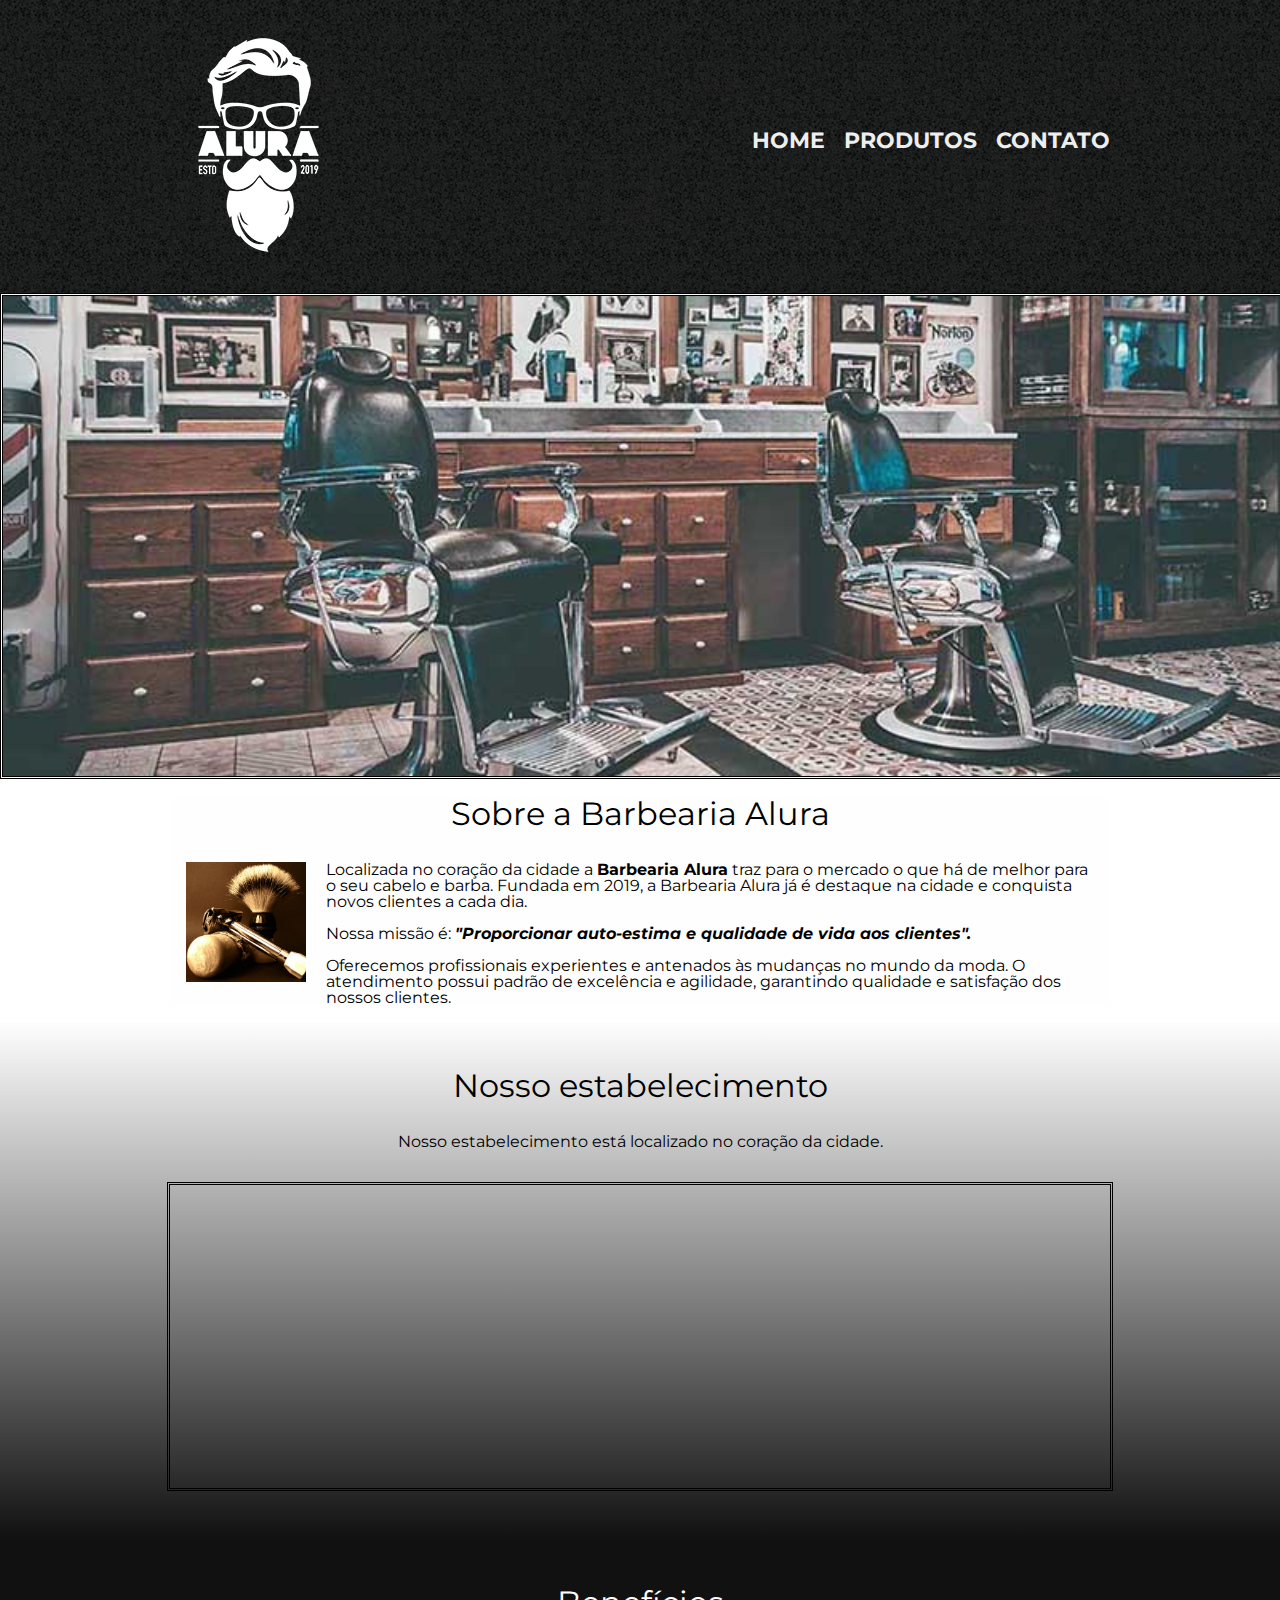
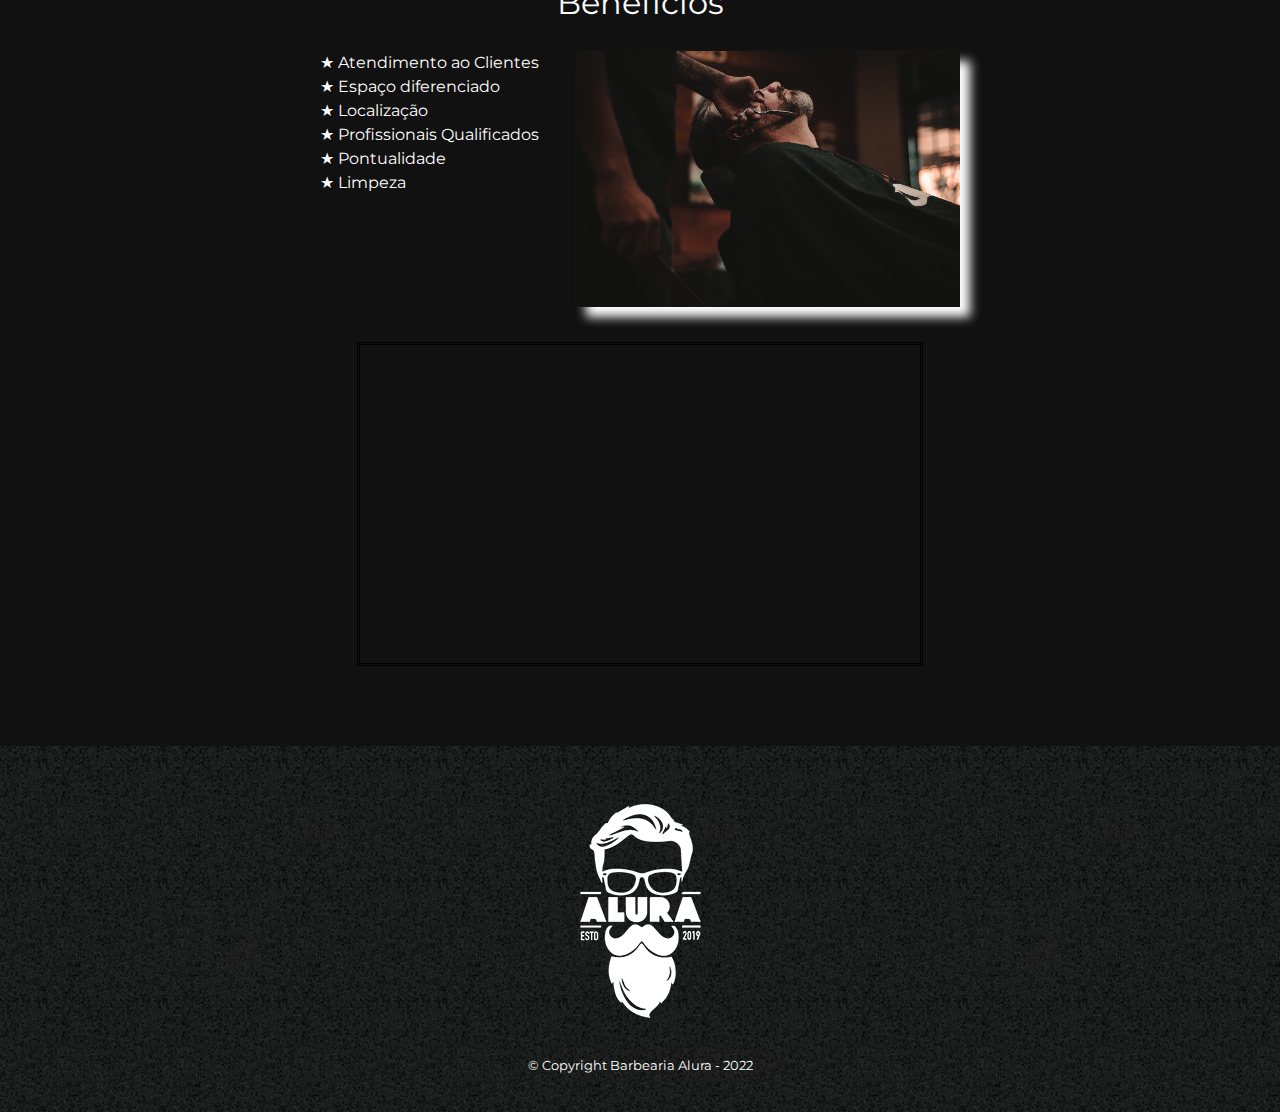
<file: index.html>
<!DOCTYPE html>
<html>
	<head>
		<meta charset="UTF-8">
		<meta name="viewport" content="width=device-width">
		<title>Home - Barbearia Alura</title>
		<link rel="stylesheet" href="reset.css">
		<link rel="stylesheet" href="style.css">
		<link rel="preconnect" href="https://fonts.googleapis.com">
		<link rel="preconnect" href="https://fonts.gstatic.com" crossorigin>
		<link href="https://fonts.googleapis.com/css2?family=Montserrat:wght@100;500&display=swap" rel="stylesheet">
	</head>

	<body>
		<header>
			<div class="caixa">
				<h1><img src="logo-branco.png"></h1>
				<nav>
					<ul class="header">
						<li><a href="index.html">Home</a></li>
						<li><a href="produtos.html">Produtos</a></li>	
						<li><a href="contato.html">Contato</a></li>
					</ul>
				</nav>
			</div>
		</header>	
		
		<img class="banner" src="banner.jpg">

		<main>
			<section class="principal">
				<h2 class="titulo-principal">Sobre a Barbearia Alura</h2><p>

				<img class="utensilios" src="utensilios.jpg" alt="Utensilios de um barbeiro	">
					<p>Localizada no coração da cidade a <strong>Barbearia Alura</strong> traz para o mercado o que há de melhor para o seu cabelo e barba. Fundada em 2019, a Barbearia Alura já é destaque na cidade e conquista novos clientes a cada dia.</p>
					<p id="missao">Nossa missão é: <em><strong>"Proporcionar auto-estima e qualidade de vida aos clientes".</p></em></strong>
					<p>Oferecemos profissionais experientes e antenados às mudanças no mundo da moda. O atendimento possui padrão de excelência e agilidade, garantindo qualidade e satisfação dos nossos clientes.</p>	
			</section>

			<section class="mapa">
				<h3 class="titulo-principal">Nosso estabelecimento</h3>
					<p>Nosso estabelecimento está localizado no coração da cidade.</p>
					<div class="mapa-conteudo">
						<iframe src="https://www.google.com/maps/embed?pb=!1m18!1m12!1m3!1d3656.4499774664678!2d-46.634520584475176!3d-23.588189868469943!2m3!1f0!2f0!3f0!3m2!1i1024!2i768!4f13.1!3m3!1m2!1s0x94ce5a2b2ed7f3a1%3A0xab35da2f5ca62674!2sCaelum%20-%20Escola%20de%20Tecnologia!5e0!3m2!1spt-PT!2sbr!4v1642459951077!5m2!1spt-PT!2sbr" width="100%" height="300" style="border:0;" allowfullscreen="" loading="lazy"></iframe>
					</div>
			</section>

			<section class="beneficios">
				<h3 class="titulo-beneficios">Benefícios</h3>				
					<div class="conteudo-beneficios">	
						<ul class="lista-beneficios">
							<li class="itens">Atendimento ao Clientes</li>
							<li class="itens">Espaço diferenciado</li>
							<li class="itens">Localização</li>
							<li class="itens">Profissionais Qualificados</li>
							<li class="itens">Pontualidade</li>
							<li class="itens">Limpeza</li>
						</ul><img  src="beneficios.jpg" class="imagem-beneficios" >

				<div class="video">
					<iframe width="100%" height="315" src="https://www.youtube.com/embed/wcVVXUV0YUY" title="YouTube video player" frameborder="0" allow="accelerometer; autoplay; clipboard-write; encrypted-media; gyroscope; picture-in-picture" allowfullscreen></iframe>
				</div>
			</section>
		</main>
			
		<footer>
				<img src="logo-branco.png">
				<p class="copyright">&copy; Copyright Barbearia Alura - 2022</p>
		</footer>
	</body>
</html>
</file>
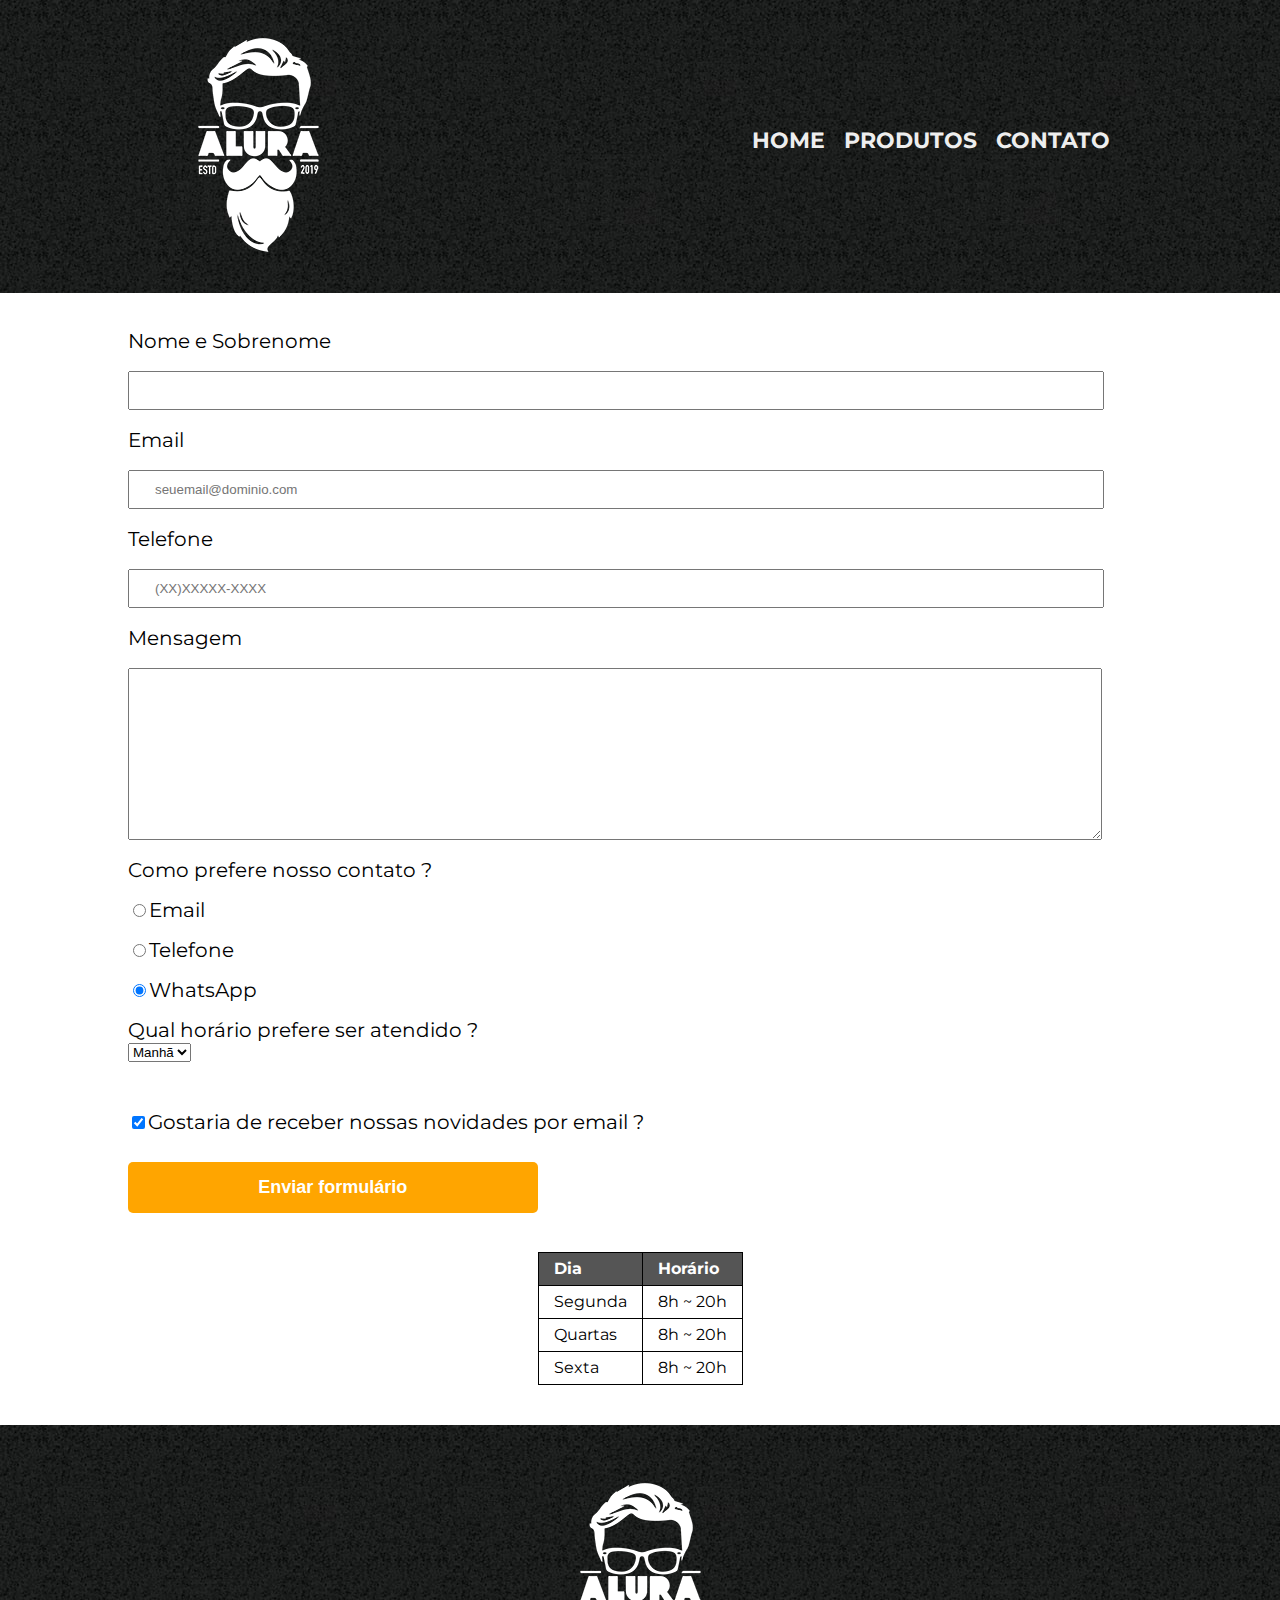
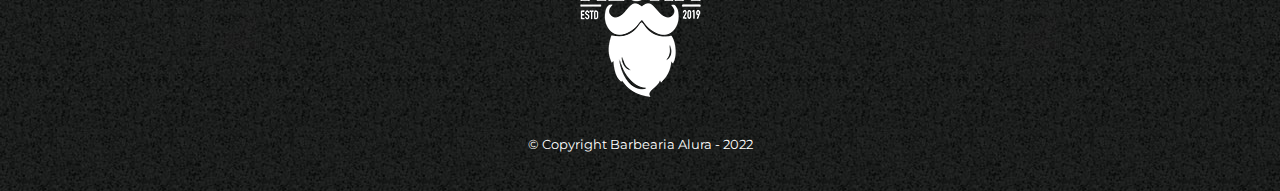
<file: contato.html>
<!DOCTYPE html>
<html>
	<head>
		<meta charset="UTF-8">
		<meta name="viewport" content="width=device-width">
		<title>Contatos - Barbearia Alura</title>
		<link rel="stylesheet" href="reset.css">
		<link rel="stylesheet" href="style.css">
		<link rel="preconnect" href="https://fonts.googleapis.com">
		<link rel="preconnect" href="https://fonts.gstatic.com" crossorigin>
		<link href="https://fonts.googleapis.com/css2?family=Montserrat:wght@100;300&display=swap" rel="stylesheet">

	</head>
		<body>
			<header>
				<div class="caixa">
					<h1><img src="logo-branco.png" alt="Logo da Barbearia Alura"></h1>
					<nav>
						<ul>
							<li><a href="index.html">Home</a></li>
							<li><a href="produtos.html">Produtos</a></li>	
							<li><a href="contato.html">Contato</a></li>
						</ul>
					</nav>
				</div>
			</header>

			<main>
				<form>
					<div class="bloco1">
					<label for="nomesobrenome">Nome e Sobrenome</label>
					<input type="text" id="nomesobrenome" class="input-padrao" required>

					<label for="email">Email</label>
					<input type="email" id="email" class="input-padrao" required placeholder="seuemail@dominio.com">

					<label for="telefone">Telefone</label>
					<input type="tel" id="telefone" class="input-padrao" required placeholder="(XX)XXXXX-XXXX">

					<label for="mensagem">Mensagem</label>
					<textarea cols="70" rows="10" id="mensagem" class="input-padrao" required></textarea >
					</div>

				<fieldset>
					<legend>Como prefere nosso contato ? </legend>
					<label for="radio-email"><input type="radio" name="contato" value="email" id="radio-email">Email</label>
						
					<label for="radio-telefone"><input type="radio" name="contato" value="telefone" id="radio-telefone">Telefone</label>
						
					<label for="radio-whatsapp"><input type="radio" name="contato" value="whatsapp" id="radio-whatsapp" checked>WhatsApp</label>
				</fieldset>
				
				<fieldset>
					<legend>Qual horário prefere ser atendido ? <p>	
						<select>
							<option>Manhã</option>
							<option>Tarde</option>
							<option>Noite</option>
						</select>
				</fieldset>
					
					<label class="checkbox"><input type="checkbox" checked>Gostaria de receber nossas novidades por email ?</label>

					<input type="submit" value="Enviar formulário" class="enviar">
				</form>		

				<table>
					<thead>
						<tr>
							<td>Dia</td>	
							<td>Horário</td>
						</tr>
					<thead>
					<tbody>
						<tr>
							<td>Segunda</td>
							<td>8h ~ 20h</td>
						</tr>
						<tr>
							<td>Quartas</td>
							<td>8h ~ 20h</td>
						</tr>
						<tr>
							<td>Sexta</td>
							<td>8h ~ 20h</td>
						</tr>
					</tbody>

				</table>	
			</main>
			<footer>
						<img src="logo-branco.png" alt="Logo da Barbearia Alura">
						<p class="copyright">&copy; Copyright Barbearia Alura - 2022</p>
			</footer>
		</body>

</html>
</file>
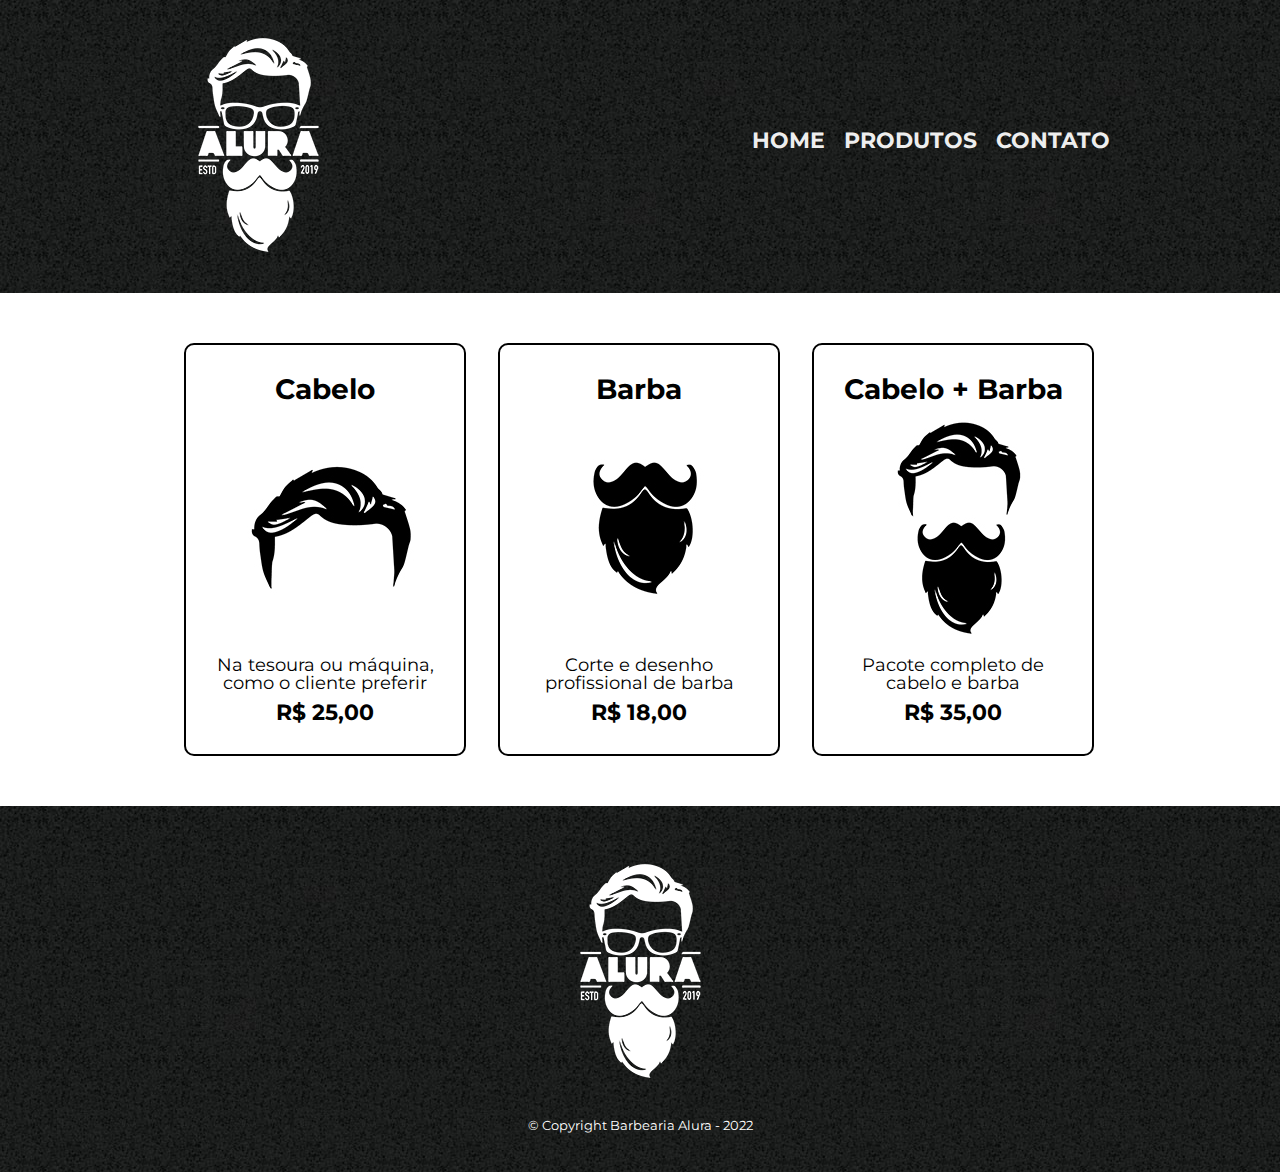
<file: produtos.html>
<!DOCTYPE html>
<html>
	<head>
		<meta charset="UTF-8">
		<meta name="viewport" content="width=device-width">
		<title>Produtos - Barbearia Alura</title>
		<link rel="stylesheet" href="reset.css">
		<link rel="stylesheet" href="style.css">
		<link rel="preconnect" href="https://fonts.googleapis.com">
		<link rel="preconnect" href="https://fonts.gstatic.com" crossorigin>
		<link href="https://fonts.googleapis.com/css2?family=Montserrat:wght@100;300&display=swap" rel="stylesheet">

	</head>
		<body>
			<header>
				<div class="caixa">
					<h1><img src="logo-branco.png"></h1>
					<nav>
						<ul>
							<li><a href="index.html">Home</a></li>
							<li><a href="produtos.html">Produtos</a></li>	
							<li><a href="contato.html">Contato</a></li>
						</ul>
					</nav>
				</div>
			</header>
		<main>
			<ul class="produtos">	
				<li>
					<h2>Cabelo</h2>
					<img src="cabelo.jpg">
					<p class="produto-descricao">Na tesoura ou máquina, como o cliente preferir</p>
					<p class="produto-preco">R$ 25,00</p>
				</li>
				<li>
					<h2>Barba</h2>
					<img src="barba.jpg">
					<p class="produto-descricao">Corte e desenho profissional de barba</p>
					<p class="produto-preco">R$ 18,00</p>
				</li>
				<li>
					<h2>Cabelo + Barba</h2>
					<img src="cabelo+barba.jpg">
					<p class="produto-descricao">Pacote completo de cabelo e barba</p>
					<p class="produto-preco">R$ 35,00</p>
				</li>
		</main>

		<footer>
			<img src="logo-branco.png">
			<p class="copyright">&copy; Copyright Barbearia Alura - 2022</p>
		</footer>
	</body>
</html>
</file>
<file: style.css>
body {
	font-family: 'Montserrat', sans-serif; ;
}

header {
	background: url("bg.jpg");
	padding: 20Px 0;
}
.caixa {
	position: relative;
	width: 940px;
	margin: 0 auto;
}	
nav {
	position: absolute;
	top:  110px;
	right: 0;
}
nav li{
	display: inline;
	margin: 0 0 0 15px;
}
nav a {
	text-transform:	uppercase;
	color:  #EEEEEE;
	font-weight: bold;
	font-size:  22px;
	text-decoration: none;
}
nav a:hover {
	color: #C78C19;
	text-decoration: underline;
}
.produtos {
	width: 940px;
	margin: 0 auto;
	padding: 50px 0;
}

.produtos li {
	display: inline-block;
	text-align: center;
	width: 30%;
	vertical-align: top;
	margin: 0 1.5%;
	padding: 30px 20px;
	box-sizing: border-box;
	border: 2px solid #000000;
	border-radius: 10px;
}

.produtos li:hover {
	border-color: #C78C19;
}
.produtos li:active {
	border-color: #088C19;
}
.produtos li:hover h2{
	font-size: 30px;
}
.produtos h2 {
	font-size: 28px;
	font-weight: bold;
}
.produto-descricao {
	font-size: 18px;	
}
.produto-preco {
	font-size: 22px;
	font-weight: bold;
	margin-top: 10px;
}
footer {
	text-align: center;
	background: url("bg.jpg");
	padding: 40px 0px;
}
.copyright{
	color: #FFFFFF;
	font-size: 13px;
	margin: 20px 0 0;
}
form {
	margin:3% 10% ;
}

form label, form legend {
	display: block;
	font-size:  20px;
	margin: 0 0 1em;
}
.input-padrao {
	display:  block;
	margin: 0 0 20px;
	padding: 10px 25px;
	width: 90%;
}
.checkbox {
	margin: 1.5em auto;
}
.enviar {
	width: 40%;
	padding: 15px 0;
	background: orange;
	color: white;
	font-weight: bold;
	font-size: 18px;
	border: none;
	border-radius: 5px;
	transition: 1s all;
	cursor: pointer	;
}
.enviar:hover {
	background: darkorange;
	transform: scale(1.2);
}
table {
	margin: 20px auto 40px;
}
thead{
	background: #555555;
	color: #FFFFFF;
	font-weight: bold;
}
td, th {
	border: 1px solid #000000;
	padding: 8px 15px ;
}

/*css da página inicial */

.banner {
	width: 100%;
	border: double;
	margin: 0 0 1em;
}
.titulo-principal {
	text-align: center;
	font-size: 2em;
	margin: 0 0 1em;
	clear:  left;
}
.principal {
	padding: 0 0 1	em;
	width: 940px;
	margin: 0 auto;
	background: #FEFEFE;
}
.principal p {
	margin:  1em;
}
.principal strong {
	font-weight: bold;
}
.principal em {
	font-style: italic;
}
.utensilios {
	width: 120px;	
	float: left;
	margin: 0 20px 20px 0;
}
.mapa {
	padding: 3em 0;
	background: linear-gradient(#FEFEFE,#111111);
}
.mapa-conteudo {
	border: double;
	width: 940px;
	margin: 0 auto;
}
.mapa p {
	margin: 0 0 2em;
	text-align: center;
}
.titulo-beneficios {
	text-align: center;
	font-size: 2em;
	margin: 0 0 1em;
	clear:  left;
	color: #FFFFFF;
}
.beneficios{
	padding: 3em 0;
	background: #111111;
}
.conteudo-beneficios{
	width: 640px;
	margin: 0 auto;
}
.lista-beneficios{
	width: 40%;
	display: inline-block;
	vertical-align: top;
}
.itens:before{
	content: "★ "
}
.itens {
	line-height: 1.5em;
	color: #FFFFFF;
}
.itens:hover {
	font-weight: bold;
}
.imagem-beneficios {
	width: 60%;
	opacity: 100%;
	transition: 400ms;
	box-shadow: 10px 10px 10px #FFFFFF;
}
.imagem-beneficios:hover {
	opacity: 30%;
}
.video {
	width: 560px;
	margin: 2em auto;
	border: double;
}
@media screen and (max-width: 480px) {
	.caixa, .principal, .conteudo-beneficios, .mapa-conteudo, .video, .produtos{
		width: auto;
	}
	h1 {
		text-align: center;
	}
	nav {
		position: static;
	}
	.lista-beneficios, .imagem-beneficios{
		width: 100%;
	} 
	.produtos li {
		width: auto;
	}
	.enviar {
		width: auto	;
	}
}
</file>
